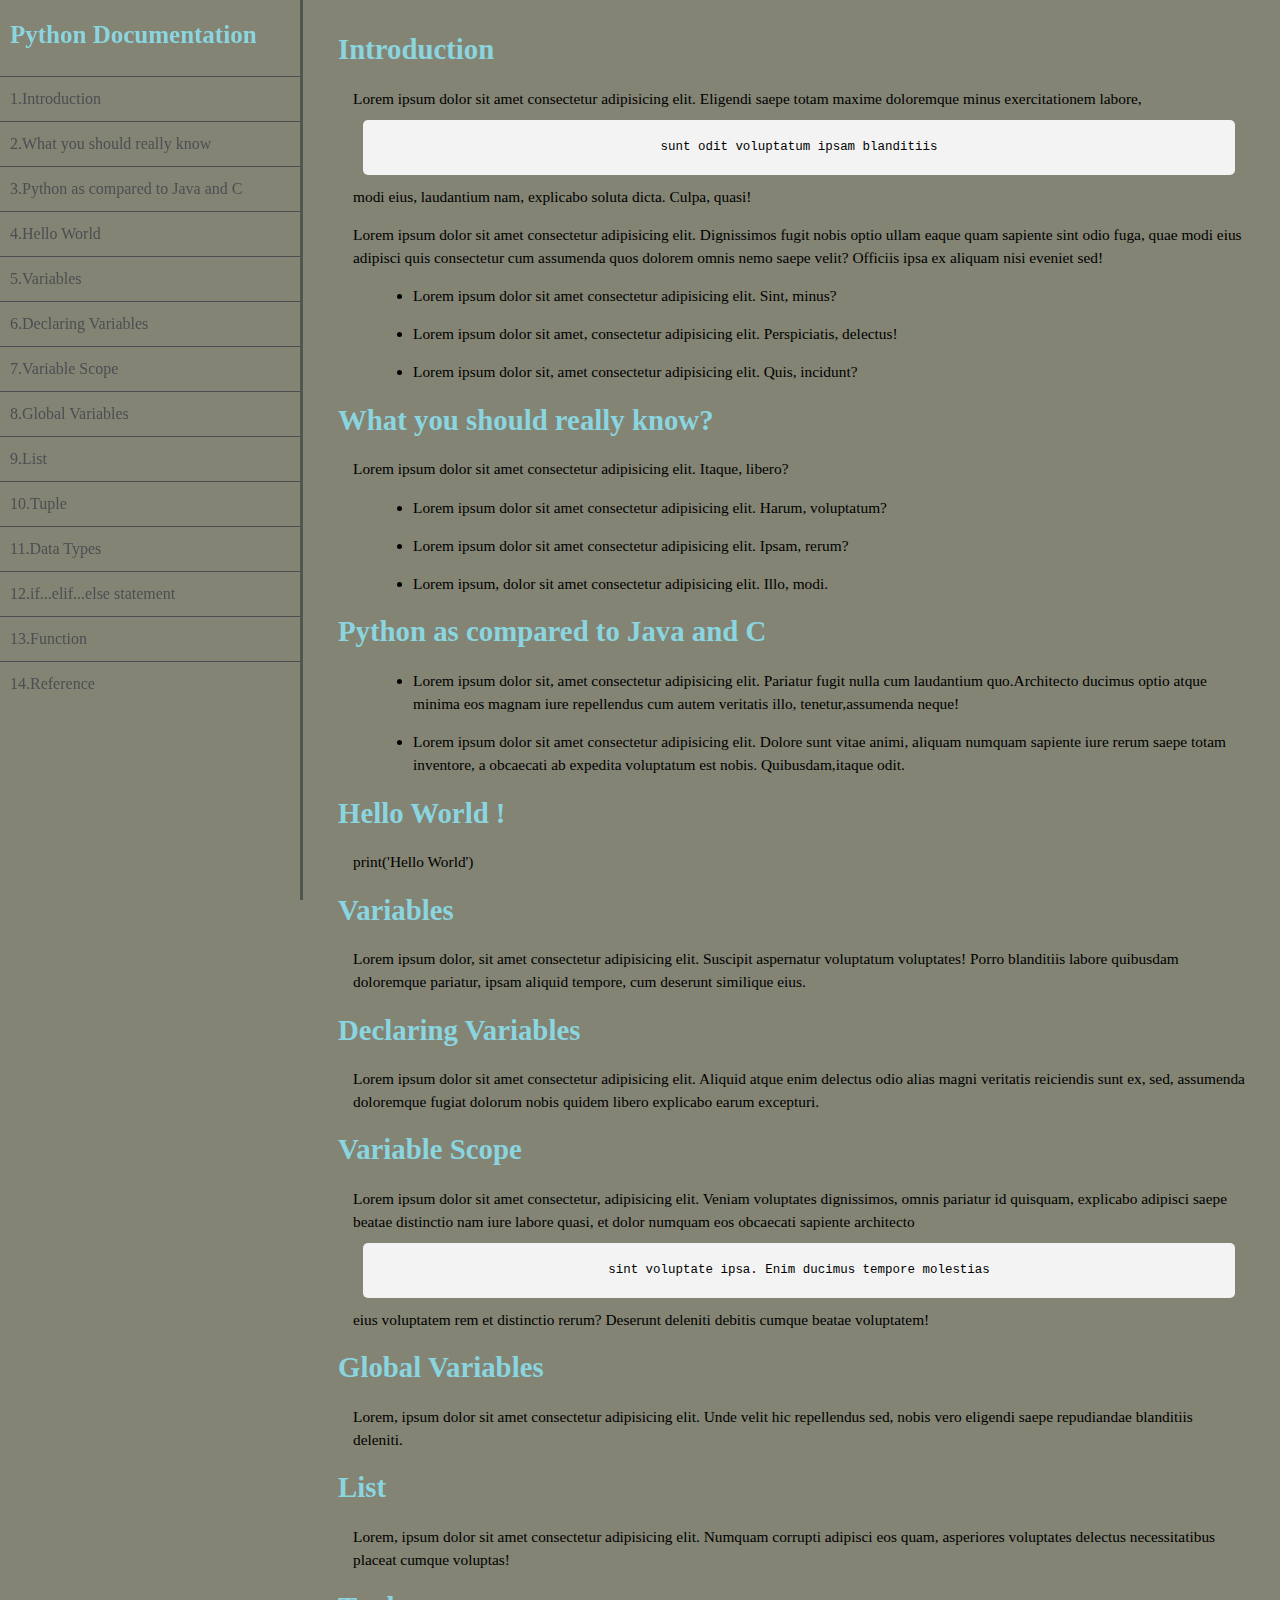
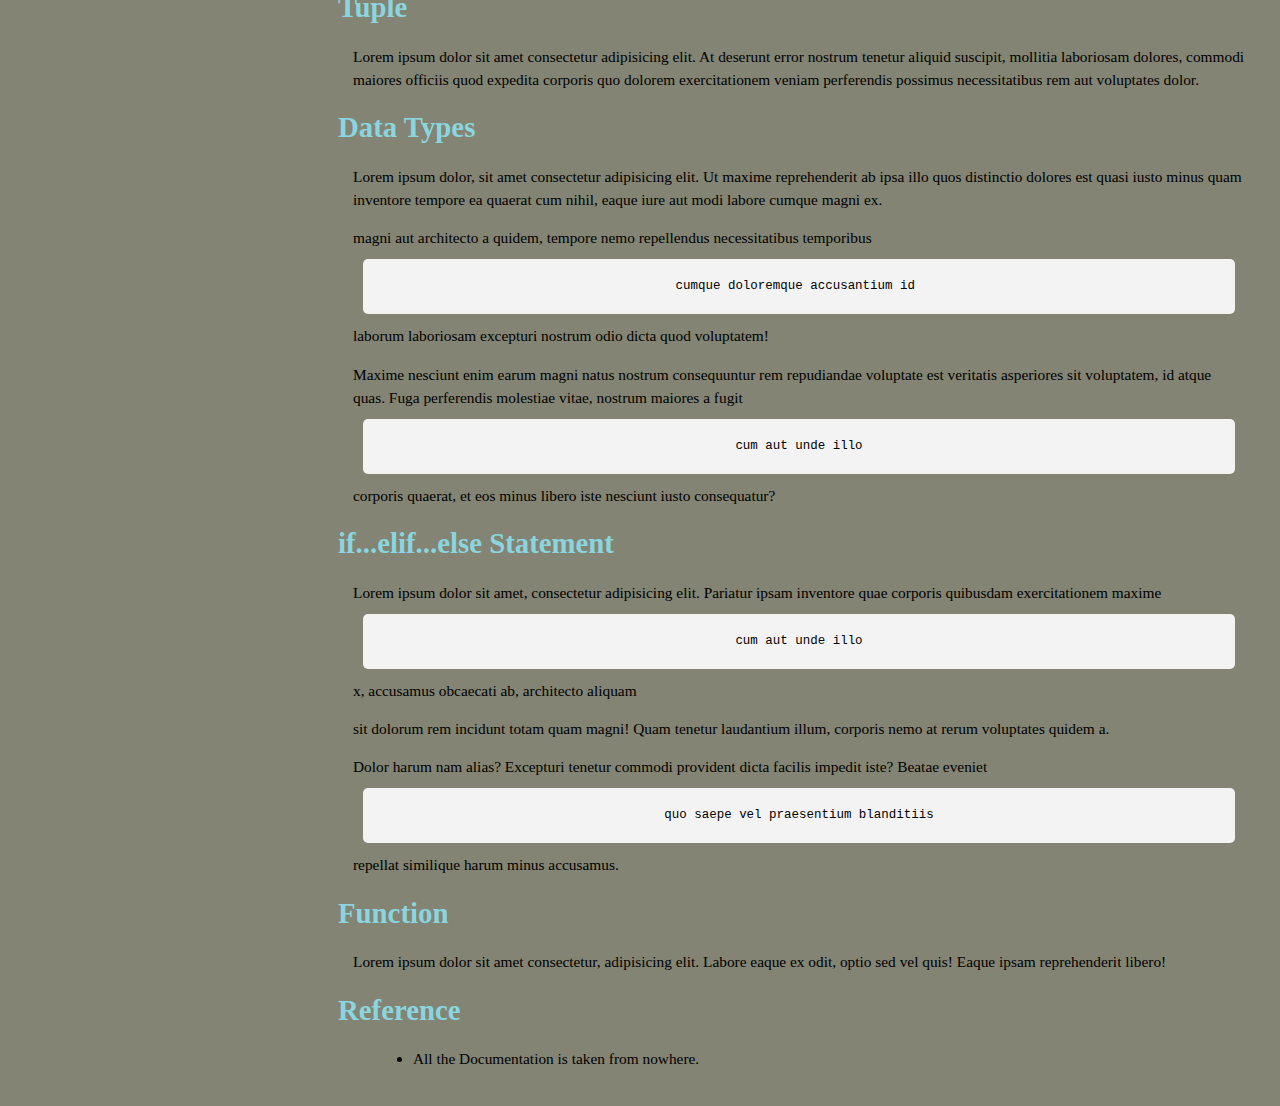
<file: Documentation Page/index.html>
<!DOCTYPE html>
<html lang="en">

<head>
    <meta charset="UTF-8">
    <meta name="viewport" content="width=device-width, initial-scale=1.0">
    <title>Document</title>
    <link rel="stylesheet" href="style.css">
</head>

<body>
    <!--Header-->
    <nav id="navbar">
        <header>Python Documentation</header>
        <ul>
            <li><a class="nav-link" href="#Introduction">1.Introduction</a></li>
            <li><a class="nav-link" href="#what">2.What you should really know</a></li>
            <li><a class="nav-link" href="#compare">3.Python as compared to Java and C</a></li>
            <li><a class="nav-link" href="#hello">4.Hello World</a></li>
            <li><a class="nav-link" href="#variable">5.Variables</a></li>
            <li><a class="nav-link" href="#var">6.Declaring Variables</a></li>
            <li><a class="nav-link" href="#varsc">7.Variable Scope</a></li>
            <li><a class="nav-link" href="#gvar">8.Global Variables</a></li>
            <li><a class="nav-link" href="#list">9.List</a></li>
            <li><a class="nav-link" href="#tuple">10.Tuple</a></li>
            <li><a class="nav-link" href="#data">11.Data Types</a></li>
            <li><a class="nav-link" href="#if">12.if...elif...else statement</a></li>
            <li><a class="nav-link" href="#fun">13.Function</a></li>
            <li><a class="nav-link" href="#refer">14.Reference</a></li>
        </ul>
    </nav>
    <main id="main-doc">
        <section class="main-section" id="Introduction">
            <header>Introduction</header>
            <article>
                <p>
                    Lorem ipsum dolor sit amet consectetur adipisicing elit. Eligendi saepe totam maxime doloremque
                    minus exercitationem labore,<code>sunt odit voluptatum ipsam blanditiis</code> modi eius, laudantium
                    nam,
                    explicabo soluta dicta. Culpa, quasi!
                </p>
                <p>
                    Lorem ipsum dolor sit amet consectetur adipisicing elit. Dignissimos fugit nobis optio ullam eaque
                    quam sapiente sint odio fuga, quae modi eius adipisci quis consectetur cum assumenda quos dolorem
                    omnis nemo saepe velit? Officiis ipsa ex aliquam nisi eveniet sed!
                </p>
                <ul>
                    <li>Lorem ipsum dolor sit amet consectetur adipisicing elit. Sint, minus?</li>
                    <li>Lorem ipsum dolor sit amet, consectetur adipisicing elit. Perspiciatis, delectus!</li>
                    <li>Lorem ipsum dolor sit, amet consectetur adipisicing elit. Quis, incidunt?</li>
                </ul>
            </article>
        </section>
        <section class="main-section" id="what">
            <header>What you should really know?</header>
            <article>
                <p>Lorem ipsum dolor sit amet consectetur adipisicing elit. Itaque, libero?</p>
                <ul>
                    <li>Lorem ipsum dolor sit amet consectetur adipisicing elit. Harum, voluptatum?</li>
                    <li>Lorem ipsum dolor sit amet consectetur adipisicing elit. Ipsam, rerum?</li>
                    <li>Lorem ipsum, dolor sit amet consectetur adipisicing elit. Illo, modi.</li>
                </ul>
            </article>

        </section>
        <section class="main-section" id="compare">
            <header>Python as compared to Java and C</header>
            <article>
                <ul>
                    <li>
                        <p>Lorem ipsum dolor sit, amet consectetur adipisicing elit. Pariatur fugit nulla cum laudantium
                            quo.Architecto ducimus optio atque minima eos magnam iure repellendus cum autem veritatis
                            illo,
                            tenetur,assumenda neque!</p>
                    </li>
                    <li>
                        <p>Lorem ipsum dolor sit amet consectetur adipisicing elit. Dolore sunt vitae animi, aliquam
                            numquam sapiente iure rerum saepe totam inventore, a obcaecati ab expedita voluptatum est
                            nobis.
                            Quibusdam,itaque odit.</p>
                    </li>
                </ul>
            </article>
        </section>
        <section class="main-section" id="hello">
            <header>Hello World !</header>
            <article>
                <p>print('Hello World')</p>
            </article>
        </section>
        <section class="main-section" id="variable">
            <header>Variables</header>
            <article>
                <p>Lorem ipsum dolor, sit amet consectetur adipisicing elit. Suscipit aspernatur voluptatum
                    voluptates! Porro blanditiis labore quibusdam doloremque pariatur, ipsam aliquid tempore, cum
                    deserunt
                    similique eius.</p>
            </article>
        </section>
        <section class="main-section" id="var">
            <header>Declaring Variables</header>
            <article>
                <p>Lorem ipsum dolor sit amet consectetur adipisicing elit. Aliquid atque enim delectus odio alias
                    magni veritatis reiciendis sunt ex, sed, assumenda doloremque fugiat dolorum nobis quidem libero
                    explicabo earum excepturi.</p>
            </article>
        </section>
        <section class="main-section" id="varsc">
            <header>Variable Scope</header>
            <article>
                <p>Lorem ipsum dolor sit amet consectetur, adipisicing elit. Veniam voluptates dignissimos, omnis
                    pariatur id quisquam, explicabo adipisci saepe beatae distinctio nam iure labore quasi, et dolor
                    numquam
                    eos obcaecati sapiente architecto <code>sint voluptate ipsa. Enim ducimus tempore molestias</code>
                    eius
                    voluptatem
                    rem et distinctio rerum? Deserunt deleniti debitis cumque beatae voluptatem!</p>
            </article>
        </section>
        <section class="main-section" id="gvar">
            <header>Global Variables</header>
            <article>
                <p> Lorem, ipsum dolor sit amet consectetur adipisicing elit. Unde velit hic repellendus sed, nobis
                    vero eligendi saepe repudiandae blanditiis deleniti.</p>
            </article>
        </section>
        <section class="main-section" id="list">
            <header>List</header>
            <article>
                <p>Lorem, ipsum dolor sit amet consectetur adipisicing elit. Numquam corrupti adipisci eos quam,
                    asperiores voluptates delectus necessitatibus placeat cumque voluptas!</p>
            </article>
        </section>
        <section class="main-section" id="tuple">
            <header>Tuple</header>
            <article>
                <p>Lorem ipsum dolor sit amet consectetur adipisicing elit. At deserunt error nostrum tenetur aliquid
                    suscipit, mollitia laboriosam dolores, commodi maiores officiis quod expedita corporis quo dolorem
                    exercitationem veniam perferendis possimus necessitatibus rem aut voluptates dolor.</p>
            </article>
        </section>
        <section class="main-section" id="data">
            <header>Data Types</header>
            <article>
                <p>Lorem ipsum dolor, sit amet consectetur adipisicing elit. Ut maxime reprehenderit ab ipsa illo quos
                    distinctio dolores est quasi iusto minus quam inventore tempore ea quaerat cum nihil, eaque iure aut
                    modi labore cumque magni ex. </p>
                <p> magni aut architecto a quidem, tempore nemo repellendus
                    necessitatibus temporibus <code>cumque doloremque accusantium id </code> laborum laboriosam
                    excepturi nostrum odio
                    dicta quod voluptatem!</p>
                <p> Maxime nesciunt enim earum magni natus nostrum consequuntur rem repudiandae
                    voluptate est veritatis asperiores sit voluptatem, id atque quas. Fuga perferendis molestiae vitae,
                    nostrum maiores a fugit <code>cum aut unde illo</code> corporis quaerat, et eos minus libero iste
                    nesciunt iusto
                    consequatur?</p>
            </article>
        </section>
        <section class="main-section" id="if">
            <header>if...elif...else Statement</header>
            <article>
                <p>Lorem ipsum dolor sit amet, consectetur adipisicing elit. Pariatur ipsam inventore quae corporis
                    quibusdam exercitationem maxime <code>cum aut unde illo</code>x, accusamus obcaecati
                    ab,
                    architecto aliquam</p>
                <p>sit dolorum rem incidunt totam quam magni! Quam tenetur laudantium illum, corporis
                    nemo at rerum voluptates quidem a.</p>
                <p>Dolor harum nam alias? Excepturi tenetur commodi provident
                    dicta
                    facilis impedit iste? Beatae eveniet <code>quo saepe vel praesentium blanditiis</code> repellat
                    similique harum
                    minus
                    accusamus.</p>
            </article>
        </section>
        <section class="main-section" id="fun">
            <header>Function</header>
            <article>
                <p>Lorem ipsum dolor sit amet consectetur, adipisicing elit. Labore eaque ex odit, optio sed vel quis!
                    Eaque ipsam reprehenderit libero!</p>
            </article>
        </section>
        <section class="main-section" id="refer">
            <header>Reference</header>
            <article>
                <ul>
                    <li>All the Documentation is taken from nowhere.</li>
                </ul>
            </article>
        </section>
    </main>

</body>

</html>
</file>
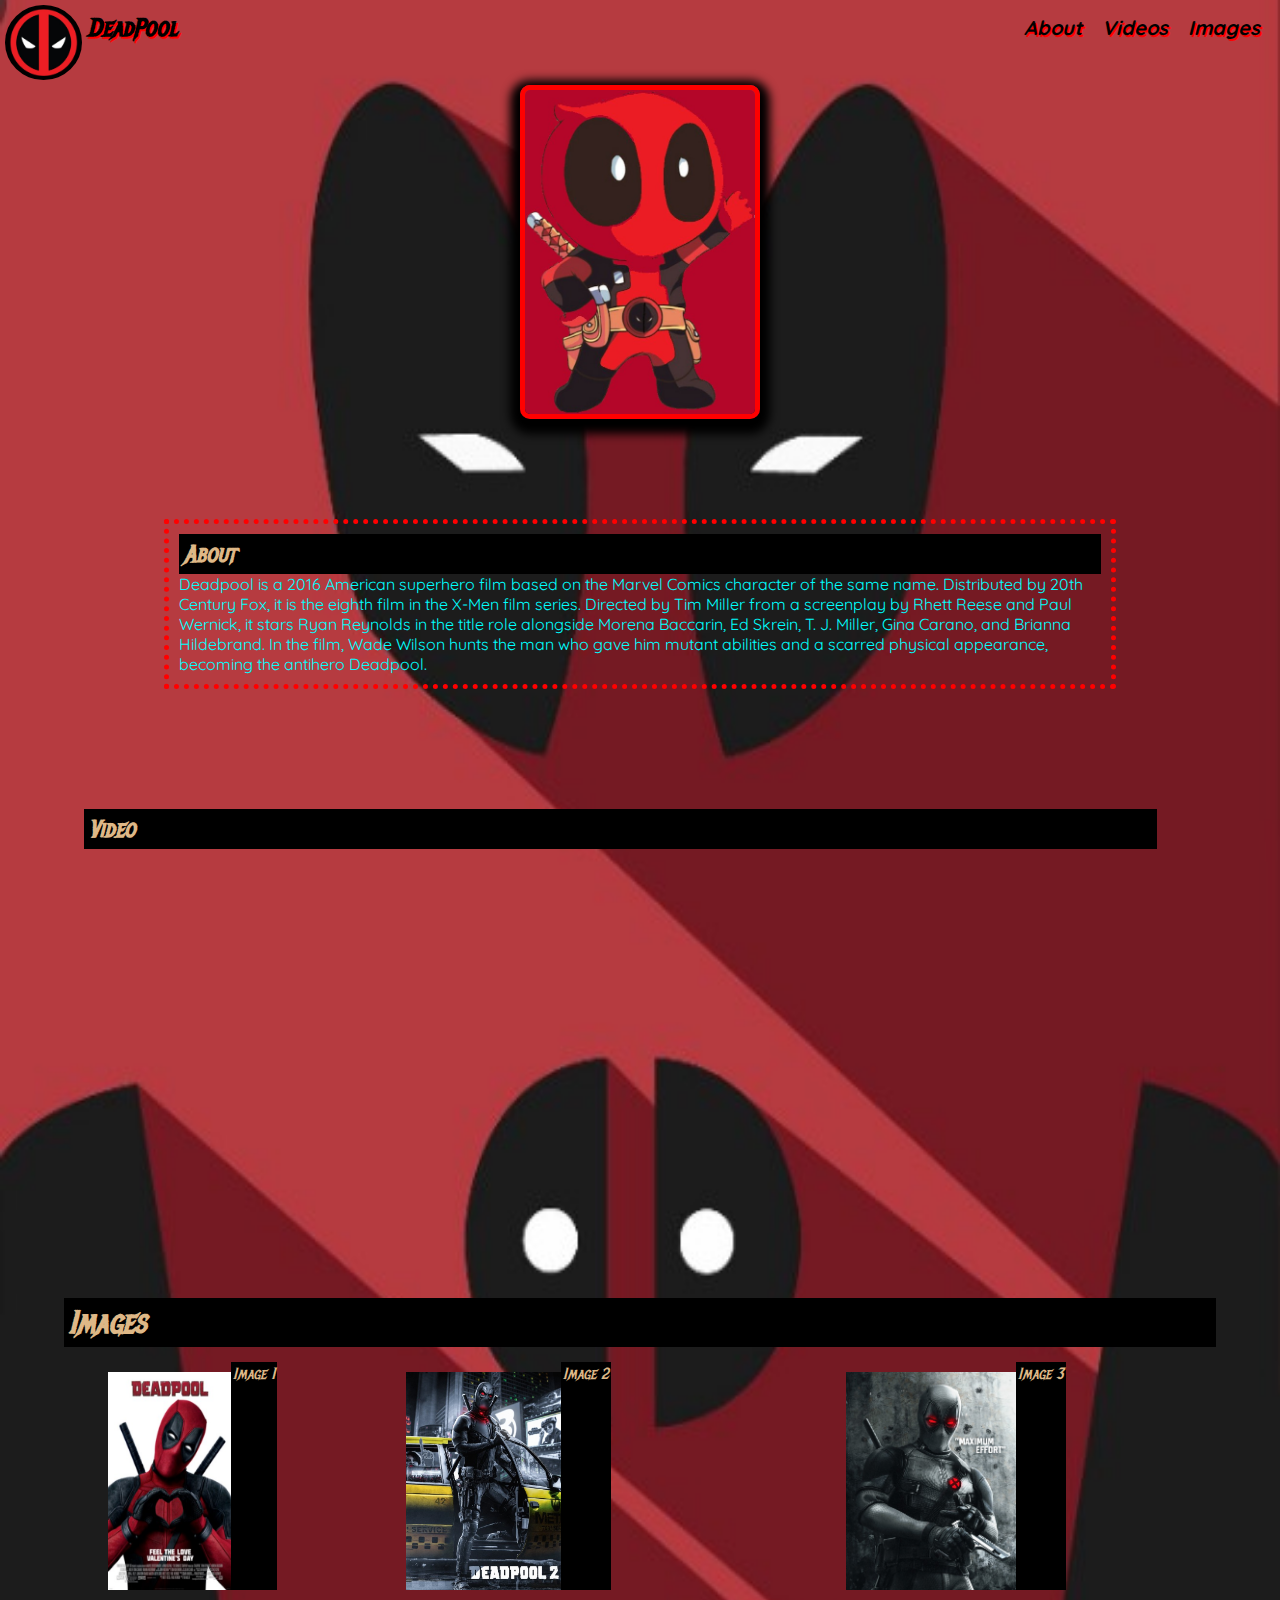
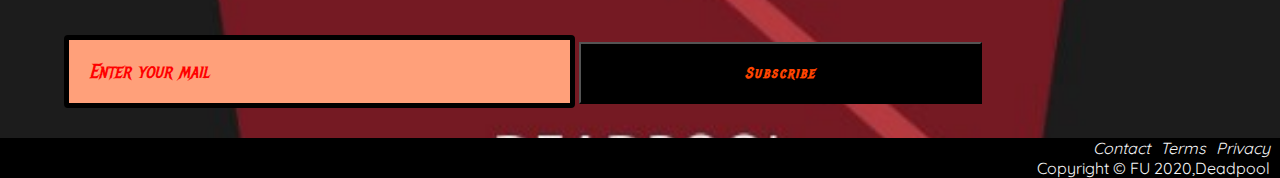
<file: Landing Page/index.html>
<!DOCTYPE html>
<html lang="en">

<head>
    <meta charset="UTF-8">
    <meta name="viewport" content="width=device-width, initial-scale=1.0">
    <title>DeadPool | Landing Page</title>
    <link href="https://fonts.googleapis.com/css2?family=Metal+Mania&display=swap" rel="stylesheet">
    <link
        href="https://fonts.googleapis.com/css2?family=Metal+Mania&family=Quicksand:wght@600&family=Roboto:wght@300&display=swap"
        rel="stylesheet">
    <link rel="stylesheet" href="style.css">
</head>

<body>
    <div id="head">
        <header>
            <div class="logo">
                <a href="./index.html"><img src="logo.jpg" alt="Not available" id="img-logo">
                    <h1 id="top">DeadPool</h1>
                </a>
            </div>
            <div class="nav">
                <nav id="nav-bar">
                    <ul class="right">
                        <li><a class="nav-link" href="#price">Images</a></li>
                        <li><a class="nav-link" href="#style">Videos</a></li>
                        <li><a class="nav-link" href="#about">About</a></li>
                    </ul>
                </nav>
            </div>
        </header>
    </div>
    <div class="float-clear"></div>
    <div class="container">
        <div id="img-info">
            <img src="main.jpg" alt="Image not available" id="main-info">
        </div>
        <div class="box-1">
            <h2 id="about">About</h2>
            <section id="sec-1">

                <p>Deadpool is a 2016 American superhero film based on the Marvel Comics character of the same name.
                    Distributed by 20th Century Fox, it is the eighth film in the X-Men film series. Directed by Tim
                    Miller
                    from a screenplay by Rhett Reese and Paul Wernick, it stars Ryan Reynolds in the title role
                    alongside
                    Morena Baccarin, Ed Skrein, T. J. Miller, Gina Carano, and Brianna Hildebrand. In the film, Wade
                    Wilson
                    hunts the man who gave him mutant abilities and a scarred physical appearance, becoming the antihero
                    Deadpool.</p>
            </section>
        </div>
        <div class="box-2">
            <section id="sec-2">
                <h2 id="style">Video</h2>
                <iframe width="297.5" height="315" src="https://www.youtube.com/embed/_qIRtFE6aIc" frameborder="0"
                    allow="accelerometer; autoplay; encrypted-media; gyroscope; picture-in-picture"
                    allowfullscreen></iframe>
            </section>
        </div>
        <div class="box-3">
            <h1 id="price">Images</h1>
            <section id="sec-3">

                <div class="img">
                    <img src="Dead.jpg" alt="Image Not available" id="img-1">

                    <figcaption id="fig-1" class="color"><a href="Dead.jpg" target="_blank">Image 1</a></figcaption>


                </div>
                <div class="img">
                    <img src="6.jpg" alt="Image Not available" id="img-2">
                    <figcaption id="fig-2" class="color"><a href="6.jpg" target="_blank">Image 2</a></figcaption>

                </div>
                <div class="img">

                    <img src="7.jpg" alt="Image Not available" id="img-3">
                    <figcaption id="fig-3" class="color"><a href="7.jpg" target="_blank">Image 3</a></figcaption>

                </div>
            </section>
        </div>
        <div class="box-4">
            <form id="form">
                <input type="email" name="email" placeholder="Enter your mail" id="inp">
                <button id="btn" type="submit">Subscribe</button>
            </form>
        </div>
    </div>
    <footer>
        <div class="foot"><a href="#">Privacy</a></div>
        <div class="foot"><a href="#">Terms</a></div>
        <div class="foot"><a href="#">Contact</a></div><br>
        <span class="foot">Copyright &copy; FU 2020,Deadpool</span>
        <div class="float-clear"></div>

    </footer>
</body>

</html>
</file>
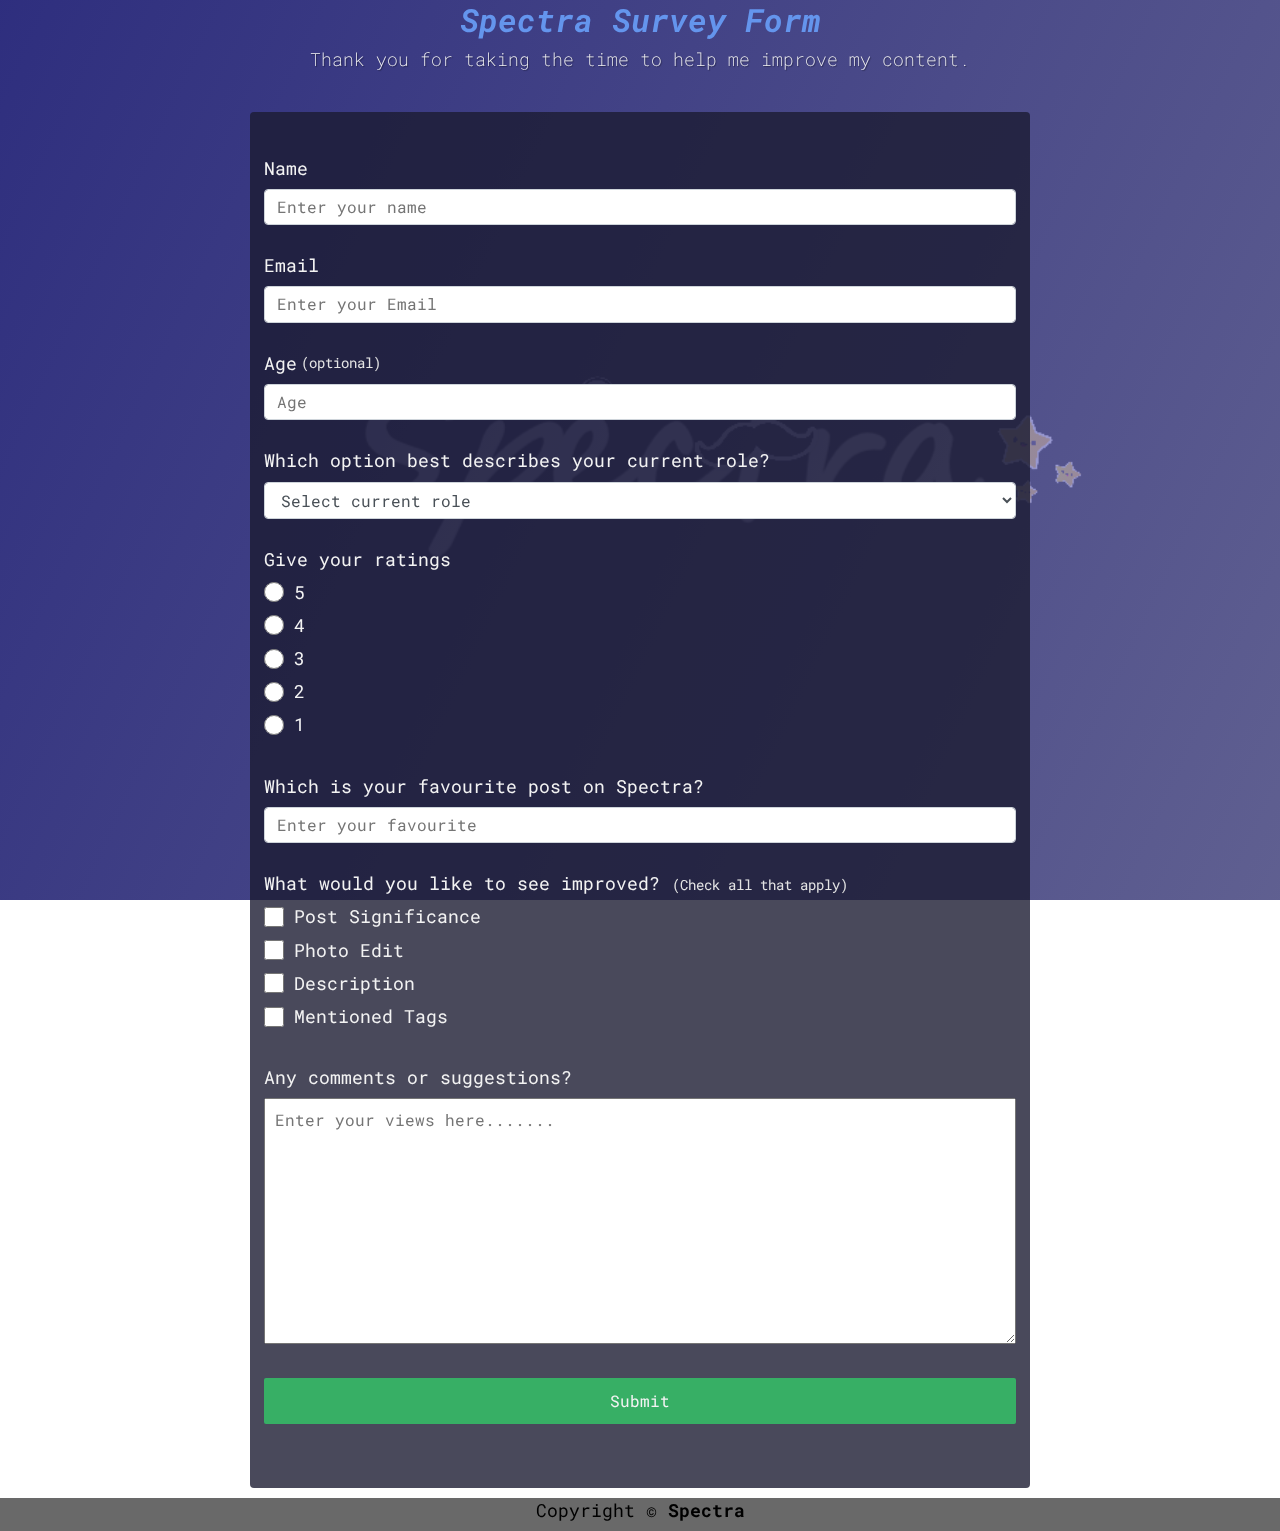
<file: Survey/index.html>
<!DOCTYPE html>
<html lang="en">

<head>
    <meta charset="UTF-8">
    <meta name="viewport" content="width=device-width, initial-scale=1.0">
    <title>Survey</title>
    <link rel="stylesheet" href="style.css">
    <link href="https://fonts.googleapis.com/css2?family=Roboto+Mono&display=swap" rel="stylesheet">
</head>

<body>
    <header class="header">
        <h1 id="title" class="text-center">
            <em>Spectra Survey Form</em>
        </h1>
        <p id="description" class="description text-center">
            Thank you for taking the time to help me improve my content.
        </p>
    </header>
    <div class="container">

        <form id="survey-form">
            <div class="form-group">
                <label id="name-label" for="name">Name</label>
                <input type="text" name="name" id="name" class="form-control" placeholder="Enter your name" required>
            </div>

            <div class="form-group">
                <label id="email-label" for="email">Email</label>
                <input type="email" name="name" id="email" class="form-control" placeholder="Enter your Email" required>
            </div>

            <div class="form-group">
                <label id="number-label" for="number">Age
                    <span class="clue">(optional)</span></label>
                <input type="number" name="name" id="number" class="form-control" min="10" max="99" placeholder="Age">
            </div>

            <div class="form-group">
                <p>Which option best describes your current role?</p>
                <select id="" class="form-control" name="role" required>
                    <option disabled selected value>Select current role</option>
                    <option value="student">Student</option>
                    <option value="job">Full Time Job</option>
                    <option value="learner">Full Time Learner</option>
                    <option value="not">Prefer Not to Say</option>
                    <option value="other">Other</option>
                </select>
            </div>
            <div class="form-group">
                <p>Give your ratings</p>
                <label>
                    <input type="radio" name="user-recommend" value="5" class="input-radio">5
                </label>
                <label>
                    <input type="radio" name="user-recommend" value="4" class="input-radio">4
                </label>
                <label>
                    <input type="radio" name="user-recommend" value="3" class="input-radio">3
                </label>
                <label>
                    <input type="radio" name="user-recommend" value="2" class="input-radio">2
                </label>
                <label>
                    <input type="radio" name="user-recommend" value="1" class="input-radio">1
                </label>
            </div>
            <div class="form-group">
                <p>Which is your favourite post on Spectra?</p>

                <input type="text" name="post" id="post" class="form-control" placeholder="Enter your favourite"
                    required>
            </div>
            <div class="form-group">
                <p>What would you like to see improved?<span class="clue">
                        (Check all that apply)
                    </span></p>
                <label>
                    <input type="checkbox" name="prefer" value="Posts-significance" class="input-checkbox">Post
                    Significance
                </label>
                <label>
                    <input type="checkbox" name="prefer" value="photo-edit" class="input-checkbox">Photo Edit
                </label>
                <label>
                    <input type="checkbox" name="prefer" value="description" class="input-checkbox">Description
                </label>
                <label>
                    <input type="checkbox" name="prefer" value="Posts-tags" class="input-checkbox">Mentioned Tags
                </label>
            </div>
            <div class="form-group">
                <p>Any comments or suggestions?</p>
                <textarea name="comment" id="comments" class="input-textarea" cols="30" rows="10"
                    placeholder="Enter your views here......."></textarea>
            </div>
            <div class="form-group">
                <button type="submit" id="submit" class="submit-button">Submit

                </button>
            </div>
        </form>
    </div>
    <footer id="footer">
        <p>Copyright &copy; <strong>Spectra</strong></p>
    </footer>
</body>

</html>
</file>
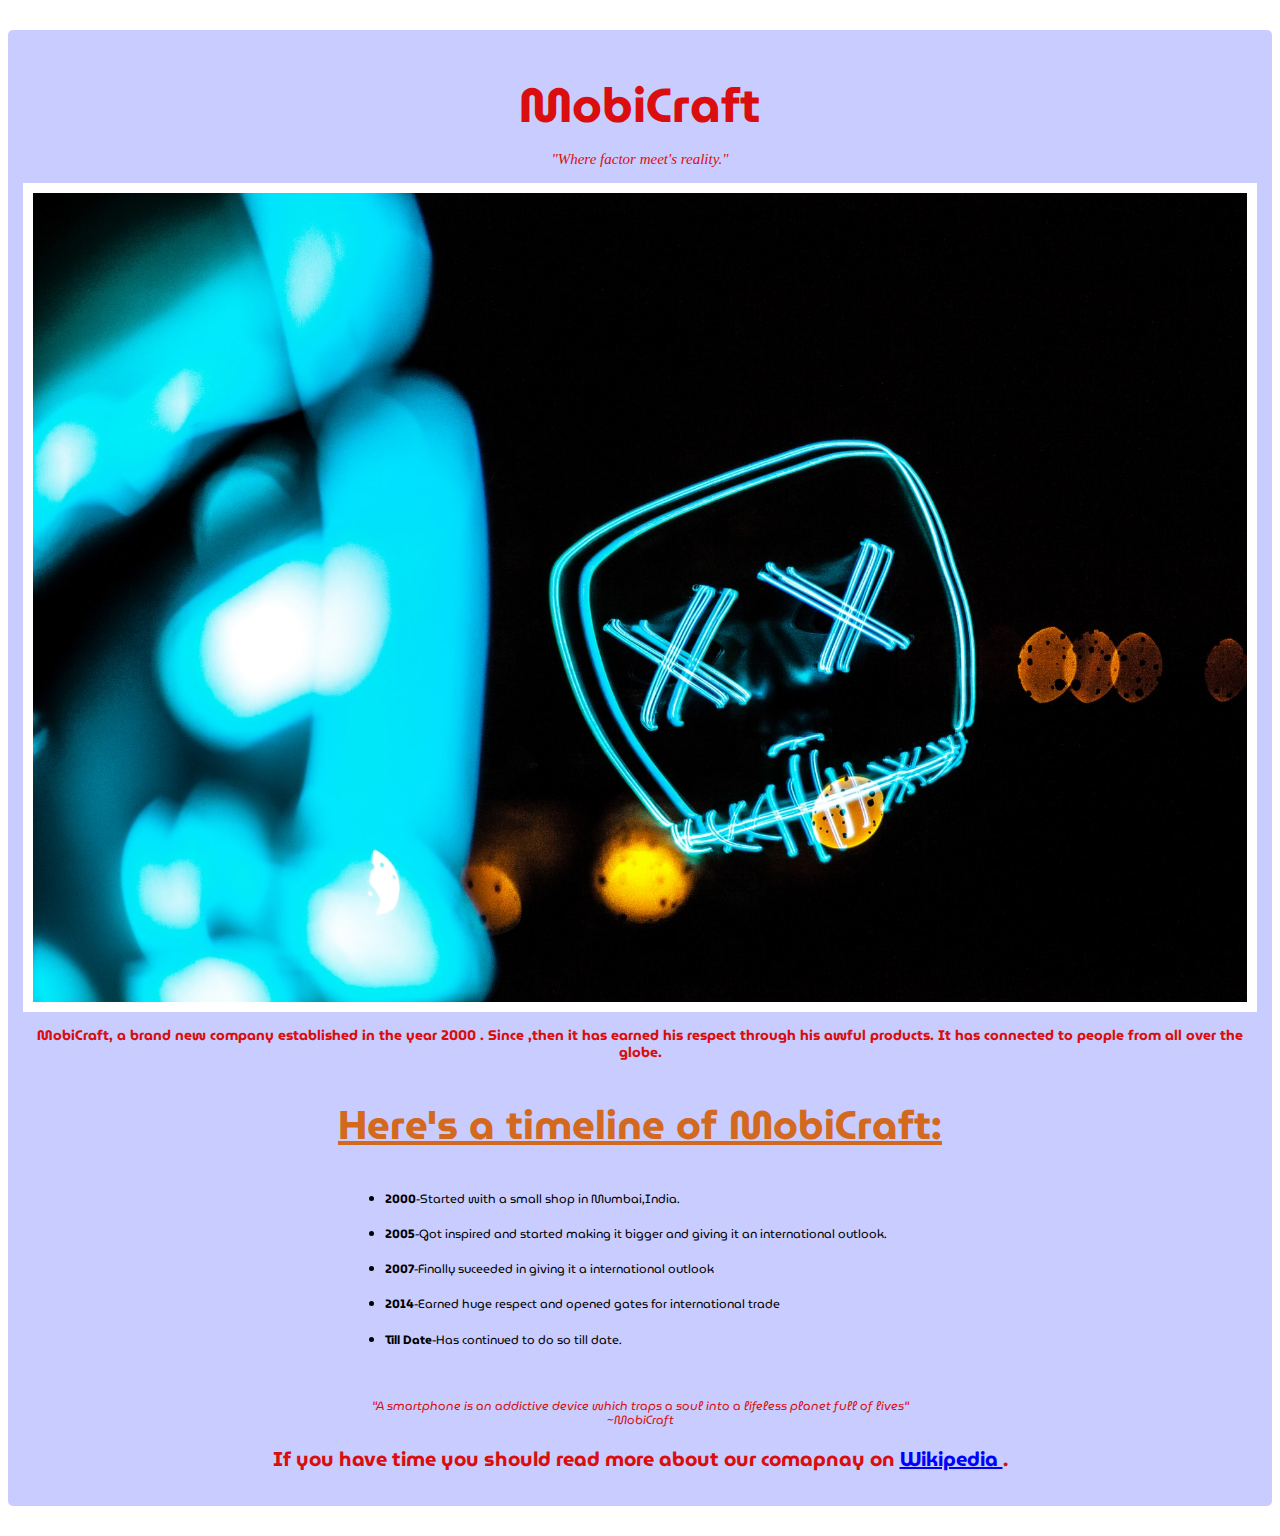
<file: Tribute/index.html>
<!DOCTYPE html>
<html lang="en">

<head>
    <meta charset="UTF-8">
    <meta name="viewport" content="width=device-width, initial-scale=1.0">
    <title>MobiCraft</title>
    <link href="https://fonts.googleapis.com/css2?family=MuseoModerno:wght@700&display=swap" rel="stylesheet">
    <link rel="stylesheet" href="style.css">
</head>

<body>
    <main id="main">
        <h1 id="title">MobiCraft</h1>
        <p style="font-family:-apple-systema;font-style: italic;font-size: 15px;">
            "Where factor meet's reality."</p>
        <figure id="img-div">
            <img id="image" src="cover.jpg" alt="This is a brand new company 
            with a stock from numerous multi-branded company ">
        </figure>
        <figcaption id="img-caption">
            <h3> MobiCraft, a brand new company established in the year 2000 . Since ,then
                it has earned his respect through his awful products. It has connected to people
                from all over the globe.</h3>
        </figcaption>
        <article id="tribute-info">
            <h3 id="headline">Here's a timeline of MobiCraft:</h3>
            <ul>
                <li><strong>2000</strong>-Started with a small shop in Mumbai,India.</li>
                <li><strong>2005</strong>-Got inspired and started making it bigger and giving
                    it an international outlook.</li>
                <li><strong>2007</strong>-Finally suceeded in giving it a international
                    outlook</li>
                <li><strong>2014</strong>-Earned huge respect and opened gates for international trade</li>
                <li><strong>Till Date</strong>-Has continued to do so till date.</li>
            </ul>
            <blockquote>
                <cite>"A smartphone is an addictive device which traps a soul into a lifeless planet full of
                    lives"</cite><br>
                <cite>~MobiCraft</cite>
            </blockquote>
            <h3 id="change">If you have time you should read more about our comapnay on <a
                    href="https://en.wikipedia.org/wiki/Mobile_phone" target="_blank">Wikipedia
                </a>.</h3>
        </article>
    </main>
</body>

</html>
</file>
<file: Documentation Page/style.css>
html,
body {
    min-width: 290px;
    color: rgb(0, 0, 0);
    background-color: rgba(126, 128, 111, 0.966);
    line-height: 1.5;
}

#navbar {
    position: fixed;
    min-width: 290px;
    top: 0;
    left: 0;
    width: 300px;
    height: 100%;
    border-right: solid;
    border-color: rgba(0, 22, 22, 0.4);
}

header {
    color: rgb(138, 213, 223);
    margin: 10px;
    text-align: center;
    font-size: 1.8em;
    font-weight: bold;
}

#main-doc header {
    text-align: left;
    margin: 0px;
}

#navbar header {
    font-size: 25px;
    line-height: 50px;
    text-align: left;
}

#navbar ul {
    height: 88%;
    padding: 0;
    overflow-y: auto;
    overflow-x: hidden;
}

#navbar li {
    color: #4d4e53;
    border-top: 1px solid;
    list-style: none;
    position: relative;
    width: 100%;
}

#navbar a {
    display: block;
    padding: 10px 10px;
    color: #4d4e53;
    text-decoration: none;
    cursor: pointer;
}

#navbar a:hover {
    color: aqua;
}

#main-doc {
    position: absolute;
    margin-left: 310px;
    padding: 20px;
    margin-bottom: 110px;
}

section article {
    color: #000000;
    margin: 15px;
    font-size: 0.96em;
}

section li {
    margin: 15px 0px 0px 20px;
}

code {
    display: block;
    text-align: center;
    white-space: pre;
    position: relative;
    word-break: normal;
    word-wrap: normal;
    line-height: 2;
    background-color: #f7f7f7f7;
    padding: 15px;
    margin: 10px;
    border-radius: 5px;
}

@media only screen and (max-width: 815px) {

    /* For mobile phones: */
    #navbar ul {
        border: 1px solid;
        height: 194px;
    }

    #navbar {
        background-color: white;
        position: absolute;
        top: 0;
        padding: 0;
        margin: 0;
        width: 100%;
        max-height: 270px;
        border: none;
        z-index: 1;
        border-bottom: 1px solid;
    }

    #main-doc {
        position: relative;
        margin-left: 0px;
        margin-top: 270px;
    }
}

@media only screen and (max-width: 400px) {
    #main-doc {
        margin-left: -10px;
    }

    code {
        margin-left: -20px;
        width: 100%;
        padding: 15px;
        padding-left: 10px;
        padding-right: 45px;
        min-width: 233px;
    }
}
</file>
<file: Landing Page/style.css>
* {
  margin: 0;
  padding: 0;
}

body {
  background-image: url("3.jpg");
  background-repeat: no-repeat;
  background-position: center center;
  background-size: 100% 105%;
  font-family: "Quicksand", sans-serif;
}

a {
  text-decoration: none;
  color: black;
}

a:hover {
  color: darkturquoise;
}

.float-clear {
  clear: both;
}

#img-logo {
  float: left;
  margin: 5px;
  width: 10%;
  border-radius: 50%;
}

#top {
  float: left;
  font-family: "Metal Mania", cursive !important;
  margin-top: 10px;
  font-style: oblique;
  font-size: 25px;
  text-shadow: 2px 2px red;
}

.right li {
  float: right;
  list-style: none;
  margin-right: 10px;
  margin-top: 15px;
  font-weight: 800;
  font-style: italic;
  font-size: 20px;
  padding-right: 10px;
  text-shadow: 2px 2px red;
}

header {
  color: aliceblue;
}

.container {
  width: 80%;
  margin: auto;
}

#img-info {
  width: 100%;
  display: flex;
  justify-content: center;
}

#main-info {
  width: 50%;
  display: flex;
  align-items: center;
  border: 5px red solid;
  border-radius: 10px;
  box-shadow: 0px 5px 10px 10px;
}

.box-1 {
  box-sizing: border-box;
  margin: 20px 0;
  padding: 20px;
  border: red dotted 5px;
}

.box-1 h2 {
  font-family: "Metal Mania", cursive !important;
  font-style: italic;
  color: burlywood;
  padding: 5px;
  background-color: black;
}

.box-1 p {
  color: aqua;
  filter: brightness(4px);
  -webkit-filter: brightness(4px);
}

.box-2 {
  box-sizing: border-box;
  margin: 20px 0;
  padding: 20px;
  box-sizing: border-box;
}

.box-2 h2 {
  font-family: "Metal Mania", cursive !important;
  font-style: italic;
  color: burlywood;
  padding: 5px;
  background-color: black;
  width: 95.6%;
}

.box-3 {
  box-sizing: border-box;
  margin-top: 10px;
}

.box-3 {
  font-family: "Metal Mania", cursive !important;
  font-style: italic;
  color: burlywood;
}

.box-3 h1 {
  padding: 5px;
  background-color: black;
}

#img-1 {
  margin-top: 10px;
  width: 82%;
}

#img-2 {
  width: 82%;
  margin-top: 10px;
}

#img-3 {
  width: 84%;
  margin-top: 10px;
}

.img {
  display: flex;
  justify-content: center;
  box-sizing: border-box;
  border: 5px red solid;
  margin-top: 10px;
}

figcaption {
  background-color: black;
  color: burlywood;
  font-style: italic;
  padding: 2px;
  text-align: center;
}

.color a {
  color: burlywood !important;
}

.box-4 {
  margin-top: 40px;
}

#inp {
  width: 40%;
  padding: 20px;
  border: 5px black solid;
  border-radius: 4px;
  background-color: lightsalmon;
  font-size: 20px;
}

::-webkit-input-placeholder {
  /* Chrome/Opera/Safari */
  color: red;
  font-style: italic;
  font-family: "Metal Mania", cursive;
  font-size: 20px;
}

#btn {
  width: 35%;
  padding: 20px;
  background-color: black;
  color: orangered;
  margin: 0em;
  font-size: 15px;
  font-family: "Metal Mania", cursive;
  font-weight: bold;
  letter-spacing: 2px;
  font-style: italic;
  cursor: pointer;
}

.foot a {
  color: whitesmoke;
  font-style: italic;
}

.foot a:hover {
  color: darkturquoise;
}

.foot {
  float: right;
  padding-right: 10px;
}

footer {
  margin-top: 30px;
  color: whitesmoke;
  background-color: black;
}

@media (min-width: 768px) {
  #img-logo {
    width: 6%;
  }

  #top {
    margin-top: 12px;
  }

  .box-1 {
    margin: 50px 0;
    padding: 10px;
  }

  #sec-3 {
    display: flex;
    border: none;
    justify-content: space-around;
    padding: 5px;
  }

  .img {
    border: none;
  }

  #img-1 {
    margin-top: 10px;
    width: 50%;
  }

  #img-2 {
    width: 40.3%;
    margin-top: 10px;
  }

  #img-3 {
    width: 33.3%;
    margin-top: 10px;
  }

  .container {
    width: 90%;
  }

  iframe {
    width: 80% !important;
    margin: 0 50px !important;
    margin-top: 10px !important;
    padding: 40px !important;
  }

  #sec-1 {
    display: flex;
    justify-content: center;
  }

  .box-1 {
    padding: 10px;
    margin: 100px;
  }

  #img-info {
    width: 100%;
    display: flex;
    justify-content: center;
  }

  #main-info {
    width: 20%;
    display: flex;
    align-items: center;
    border: 5px red solid;
    border-radius: 10px;
  }
}

@media (min-width: 1440px) {
  iframe {
    width: 50% !important;
    margin: 0 180px !important;
  }
}

@media (max-width: 375px) {
  .right li {
    font-size: 15px;
    padding-right: 2px;
  }
  iframe {
    width: 80% !important;
    margin: 0 15px !important;
    margin-top: 10px !important;
    padding: 10px !important;
    height: 80% !important;
  }
  ::-webkit-input-placeholder {
    font-size: 15px;
  }

  #btn {
    width: 38%;
    padding: 10px;
  }
  #inp {
    padding: 10px;
  }
}
</file>
<file: Survey/style.css>
:root {
    --color-white: #f3f3f3;
    --color-darkblue: #1b1b32;
    --color-darkblue-alpha: rgba(27, 27, 50, 0.8);
    --color-green: #37af65;
}

*,
*::before,
*::after {
    box-sizing: border-box;
}

body {
    font-family: "Roboto Mono", monospace;
    font-size: 1rem;
    font-weight: 400;
    line-height: 1.4;
    color: var(--color-white);
    margin: 0;
}

body::before {
    content: " ";
    position: fixed;
    top: 0;
    left: 0;
    height: 100%;
    width: 100%;
    z-index: -1;
    background: var(--color-darkblue);
    background-image: linear-gradient(115deg, rgba(58, 58, 158, 0.8),
            rgba(136, 136, 206, 0.7)),
        url('Spectra.png');
    background-size: cover;
    background-repeat: no-repeat;
    background-position: center;
}

h1 {
    font: weight 400;
    line-height: 1.2;
}

p {
    font-size: 1.125rem;
}

h1,
p {
    margin-top: 0;
    margin-bottom: .5rem;
}

.header {
    padding: 0.0625rem;
    margin-bottom: 1.875rem;
}

.description {

    font-weight: 200;
    text-shadow: 1px 1px 1px rgba(0, 0, 0, 0.4);
}

.text-center {
    text-align: center;
}

#title {
    color: cornflowerblue;
}

label {
    display: flex;
    align-items: center;
    font-size: 1.125rem;
    margin-bottom: .5rem;
}

input,
button,
select,
textarea {
    margin: 0;
    font-family: inherit;
    font-size: inherit;
    line-height: inherit;
}

button {
    border: none;
}

.container {
    width: 100%;
    margin: 3.125 auto 0 auto;
}

.clue {
    margin-left: .25rem;
    font-size: .9rem;
    color: #e4e4e4;
}

form {
    background: var(--color-darkblue-alpha);
    padding: 2.5rem 0.625rem;
    border-radius: .25rem;
}

.form-group {
    margin: 0 auto 1.25rem auto;
    padding: .25rem;
}

.form-control {
    display: block;
    width: 100%;
    height: 2.375;
    padding: .375rem .75rem;
    color: #495057;
    background-color: #fff;
    background-clip: padding-box;
    border: 1px solid #ced4da;
    border-radius: .25rem;
    transition: border-color .15s ease-in-out, box-shawdow .15s ease-in-out;
}

.form-control:focus {
    border-color: #80bdff;
    outline: 0;
    box-shadow: 0 0 0 0.2rem rgba(0, 123, 255, .25);
}

.input-radio,
.input-checkbox {
    display: inline-block;
    margin-right: .625rem;
    min-height: 1.25rem;
    min-width: 1.25rem;
}

.input-textarea {
    min-height: 120px;
    width: 100%;
    padding: .625rem;
    resize: vertical;
}

.submit-button {
    display: block;
    width: 100%;
    padding: .75rem;
    background: var(--color-green);
    color: inherit;
    border-radius: 2px;
    cursor: pointer;
}

#footer {
    display: flex;
    justify-content: center;
    color: black;
    background-color: dimgrey;
}

/*@media (min-width: 576px) {
    .container {
        max-width: 540px;
    }
}*/

@media (min-width: 768px) {
    .container {
        width: 100%;
        padding: 0 250px 10px 250px;
    }
}

/*
@media (min-width: 480px) {
    form {
        padding: 2.5rem;
    }
}*/
</file>
<file: Tribute/style.css>
html {
    font-size: 10px;
}

body {
    font-family: 'MuseoModerno', cursive;
    font-size: 1.2rem;
    line-height: 1.2;
    text-align: center;
    color: rgb(218, 14, 14);
    margin: 0;
}

h1 {
    font-size: 4em;
    margin-bottom: 0;
}

#main {
    margin: 30px 8px;
    padding: 15px;
    border-radius: 5px;
    background: rgba(5, 21, 252, 0.219);
}

img {
    max-width: 100%;
    display: block;
    height: auto;
    margin: 0 auto;
}

#img-div {
    background: white;
    padding: 10px;
    margin: 0;
}

#img-caption {
    margin: 15px 0 5px 0;
}

ul {
    max-width: 550px;
    margin: 0 auto 50px auto;
    text-align: left;
    line-height: 1.6;
}

li {
    margin: 16px 0;
    color: black;
}

#headline {
    color: chocolate;
    text-decoration: underline;
    font-size: 40px;
}

a {
    color: blue;

}

a:visited {
    color: blueviolet;
}

#change {
    margin: 20px 5px;
    font-size: 20px;
}
</file>
